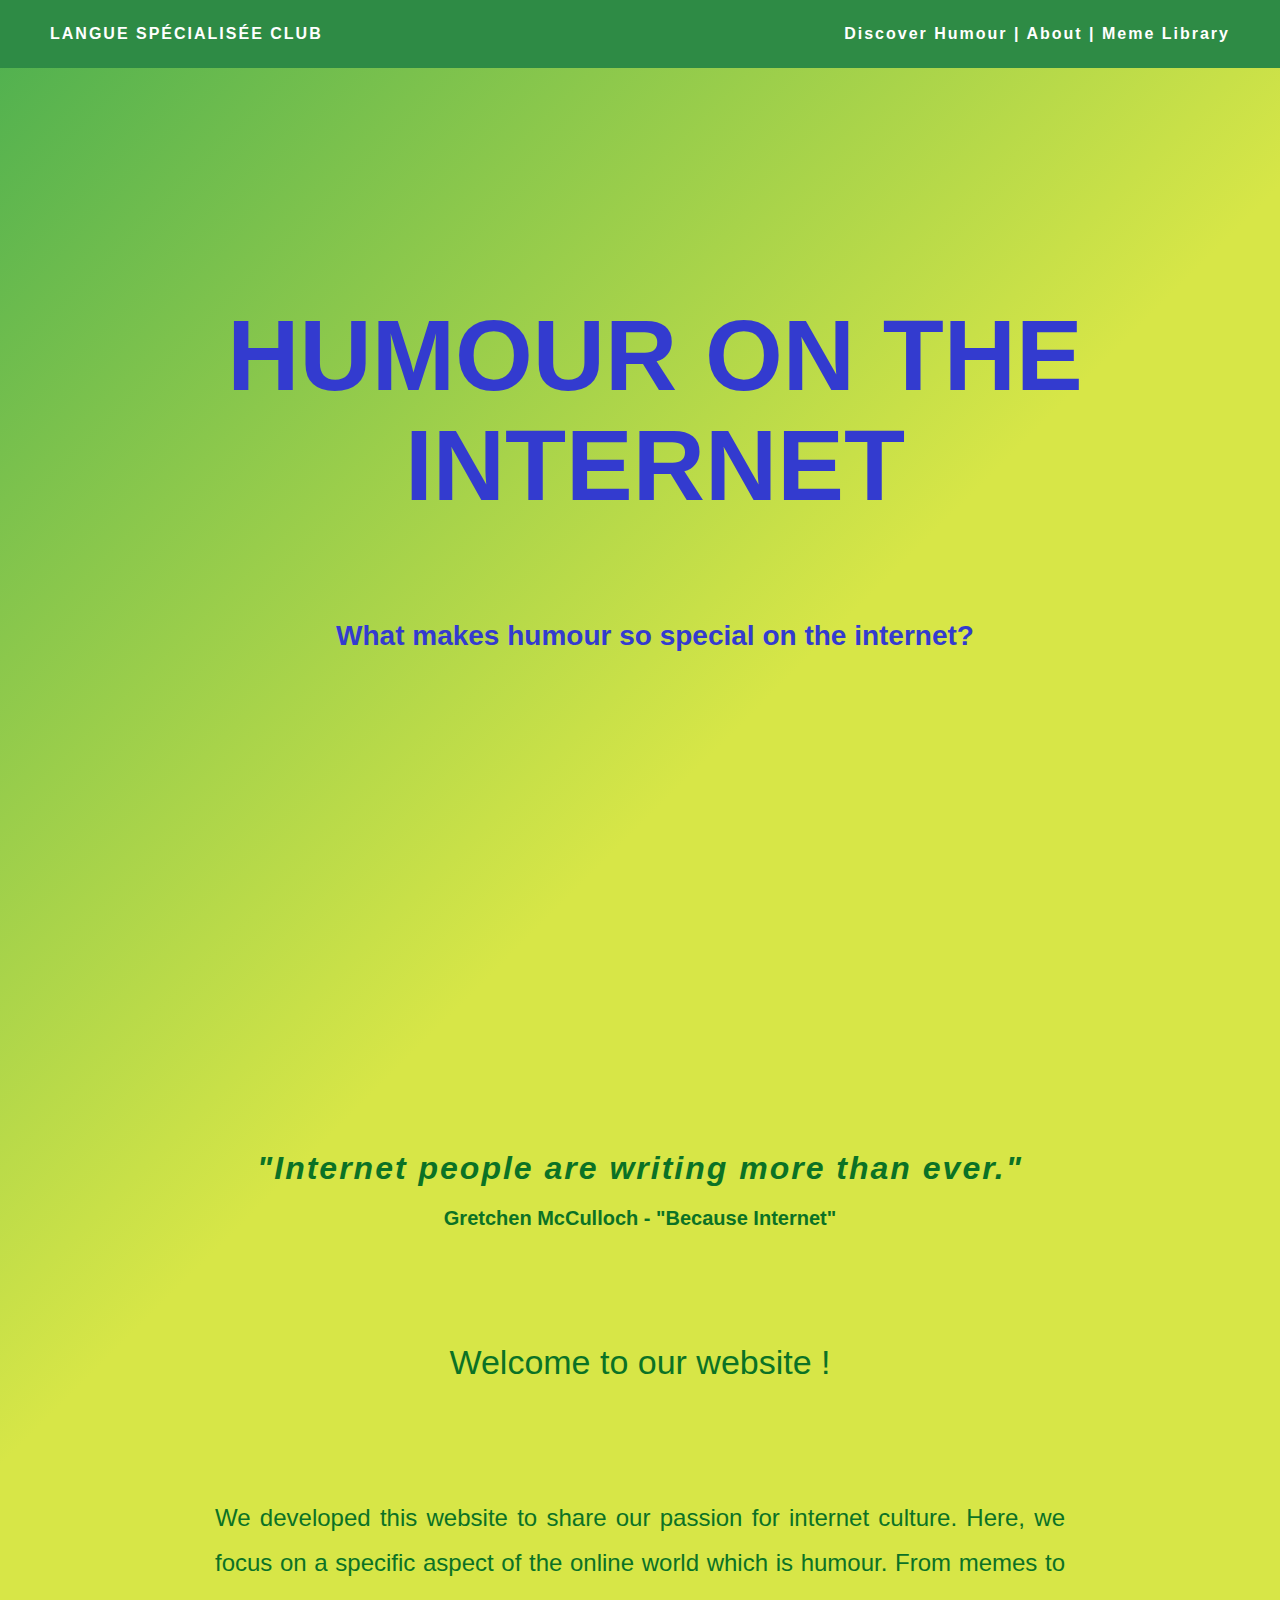
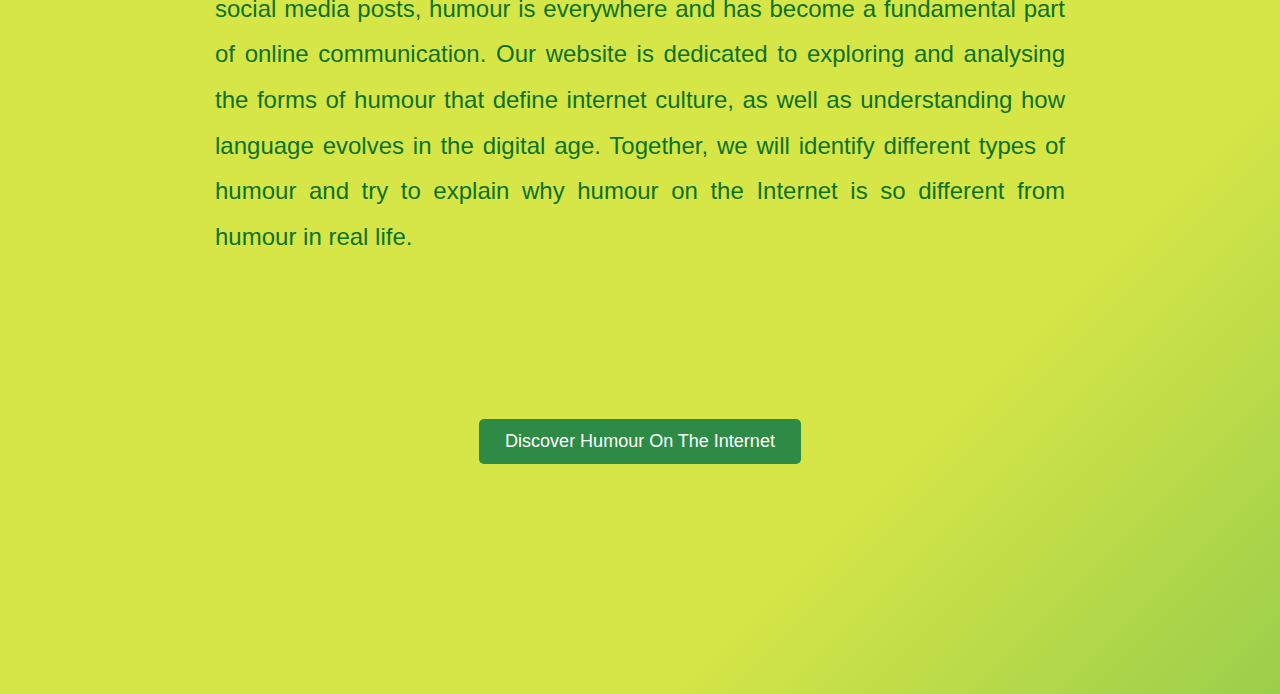
<file: 333.html>
<!DOCTYPE html> 
<html lang="en">
<head>
    <meta charset="UTF-8">
    <title>The Irony On The Internet</title>

    <style>
        body {
            margin: 0;
            padding: 0;
            font-family: sans-serif;
            background: linear-gradient(135deg, #4caf50, #d7e647, #D7E647, #4CAF50, #2e8b45);
            background-size: 100% 200%; 
            color: #333bcf;
        }

        /* --- BANNIÈRE EN HAUT --- */
        .banner {
            width: 100%;
            background-color: #2e8b45; 
            color: white;
            display: flex;
            justify-content: space-between;
            align-items: center;
            padding: 25px 50px;
            font-size: 16px;
            font-weight: bold;
            letter-spacing: 2px;
            position: fixed;
            top: 0;
            left: 0;
            z-index: 1000;
        }

        .banner-left {
            flex: 1;
        }

        .banner-right {
            flex: 0 0 auto;
            margin-right: 100px;
        }

        /* couleur du texte langue spécialisée club en haut à gauche */
        .banner a {
            color: #ffffff;
            text-decoration: none;
            transition: opacity 0.3s ease;
        }

        .banner a:hover {
            opacity: 0.7;
        }

        /* --- Container du titre Irony on the internet --- */
        .container {
            text-align: center;
            padding: 300px 20px 20px 50px; /* décalage à cause de la bannière */
            min-height: 90vh;
        }

         /* --- paramètres titre Irony on the internet --- */
        .title {
            font-size: 100px;
            font-weight: 900;
            line-height: 1.1;
            margin: 0;
            animation: uprise 1s ease-out forwards;
        }

         /* --- paramètres sous titre what makes it so special --- */
        .subtitle {
            font-size: 28px;
            font-style: normal;
            font-family: Arial, Helvetica, sans-serif;
            color: #333bcf; 
            margin-top: 100px;
            margin-bottom: 12px;
            font-weight: 600;
            animation: uprise 3s ease-out forwards;
        }

        @keyframes uprise {
            0% {
                opacity: 0;
                transform: translateY(50px);
            }
            100% {
                opacity: 1;
                transform: translateY(0);
            }
        }

          /* ---position quote Internet people are writing more than ever --- */
        .section {
    
            padding: 0px 0px;
            text-align: center;
        }
        .section h2 {
            margin-top: 20px;
            margin-bottom: 10px;
        }

        .section p {
            font-size: 100px;
            line-height: 1.6;
            max-width: 800px;
            margin: 0 auto;
            
          /* --- quote Internet people are writing more than ever --- */
        }.section h2 {
    font-size: 32px;
    font-style: italic;
    font-weight: 700;
    font-family: Arial, Helvetica, sans-serif;
    letter-spacing: 2px;
    margin-bottom: 20px;
}

/* --- Couleur et paramètres de quote Internet people are writing more than ever --- */
.quote-title {
    color: #0b7225 !important;
}

/* --- je sais pas  --- */
.section p {
    font-size: 24px;
    font-family: "Arial", sans-serif;
    color: #2e8b45;
    line-height: 1.6;
    font-weight: 800;
    
 /* --- Name author of the quote --- */
} .Gretchen-McCulloch {
    font-size: 20px;
    font-weight: bold;
    font-family: "Arial", sans-serif;
    color: #0b7225; 
    margin-bottom: 100px;
    margin-top: 1px;
}
/* --- text Paragraph --- */
.section p {
    font-size: 24px;
    font-family: 'Lucida Sans', 'Lucida Sans Regular', 'Lucida Grande', 'Lucida Sans Unicode', Geneva, Verdana, sans-serif;
    color: #0b7225;     
    line-height: 1.9;
    font-weight: 500;
    max-width: 850px;    /* keeps paragraph nicely centered */
    margin-left: 0 au;      /* centers the block */
    text-align: justify; /* optional: makes text cleaner */
    padding: 100px 0px;
    
}.welcome.website {
    font-size: 34px;
    font-family: 'Lucida Sans', 'Lucida Sans Regular', 'Lucida Grande', 'Lucida Sans Unicode', Geneva, Verdana, sans-serif;
    color: #0b7225;
    line-height: 1.9;
    font-weight: 500;
    max-width: 850px;    /* keeps paragraph nicely centered */
    margin: 0 auto; /* centers the block */
    text-align: center; /* centers the text */
    padding: 0px 0px;

}.back-link {
    display: inline-block;
    margin-top: 30px;
    margin-bottom: 200px;
    padding: 10px 10px;
    background-color: #2e8b45;
    color: white;
    text-decoration: none;
    border-radius: 5px;
    transition: background-color 0.3s ease;
}
    </style>
    
</head>

<body>

    <!-- BANNIÈRE -->
    <div class="banner">
        <div class="banner-left"><a href="333.html">LANGUE SPÉCIALISÉE CLUB</a></div>
        <div class="banner-right">
            <a href="discover-irony.html">Discover Humour |</a> <a href="about.html">About |</a> <a href="meme-library.html"> Meme Library</a>
        </div>
    </div>


    <div class="container">
        <h1 class="title">HUMOUR ON THE INTERNET</h1>
        <h2 class="subtitle">What makes humour so special on the internet?</h2>

    </div>

    <!-- quote html -->
    <div class="section">
        <h2 class="quote-title">"Internet people are writing more than ever."</h2>
        <h3 class="Gretchen-McCulloch">Gretchen McCulloch - "Because Internet"</h3>
        <p class="welcome website">
            Welcome to our website ! 
            
        <p>
            We developed this website to share our passion for internet culture. Here, we focus on a specific aspect of the 
            online world which is humour. From memes to social media posts, humour is everywhere and has become a fundamental 
            part of online communication. Our website is dedicated to exploring and analysing the forms of humour that define 
            internet culture, as well as understanding how language evolves in the digital age. Together, we will identify 
            different types of humour and try to explain why humour on the Internet is so different from humour in real life.
        </p>
    </div>

    <!-- Discover button at bottom -->
    <div style="text-align:center; padding: 30px 0;">
        <a href="discover-irony.html" class="back-link" style="padding:12px 26px; font-size:18px;">Discover Humour On The Internet</a>
    </div>

</body>

</html>
</file>
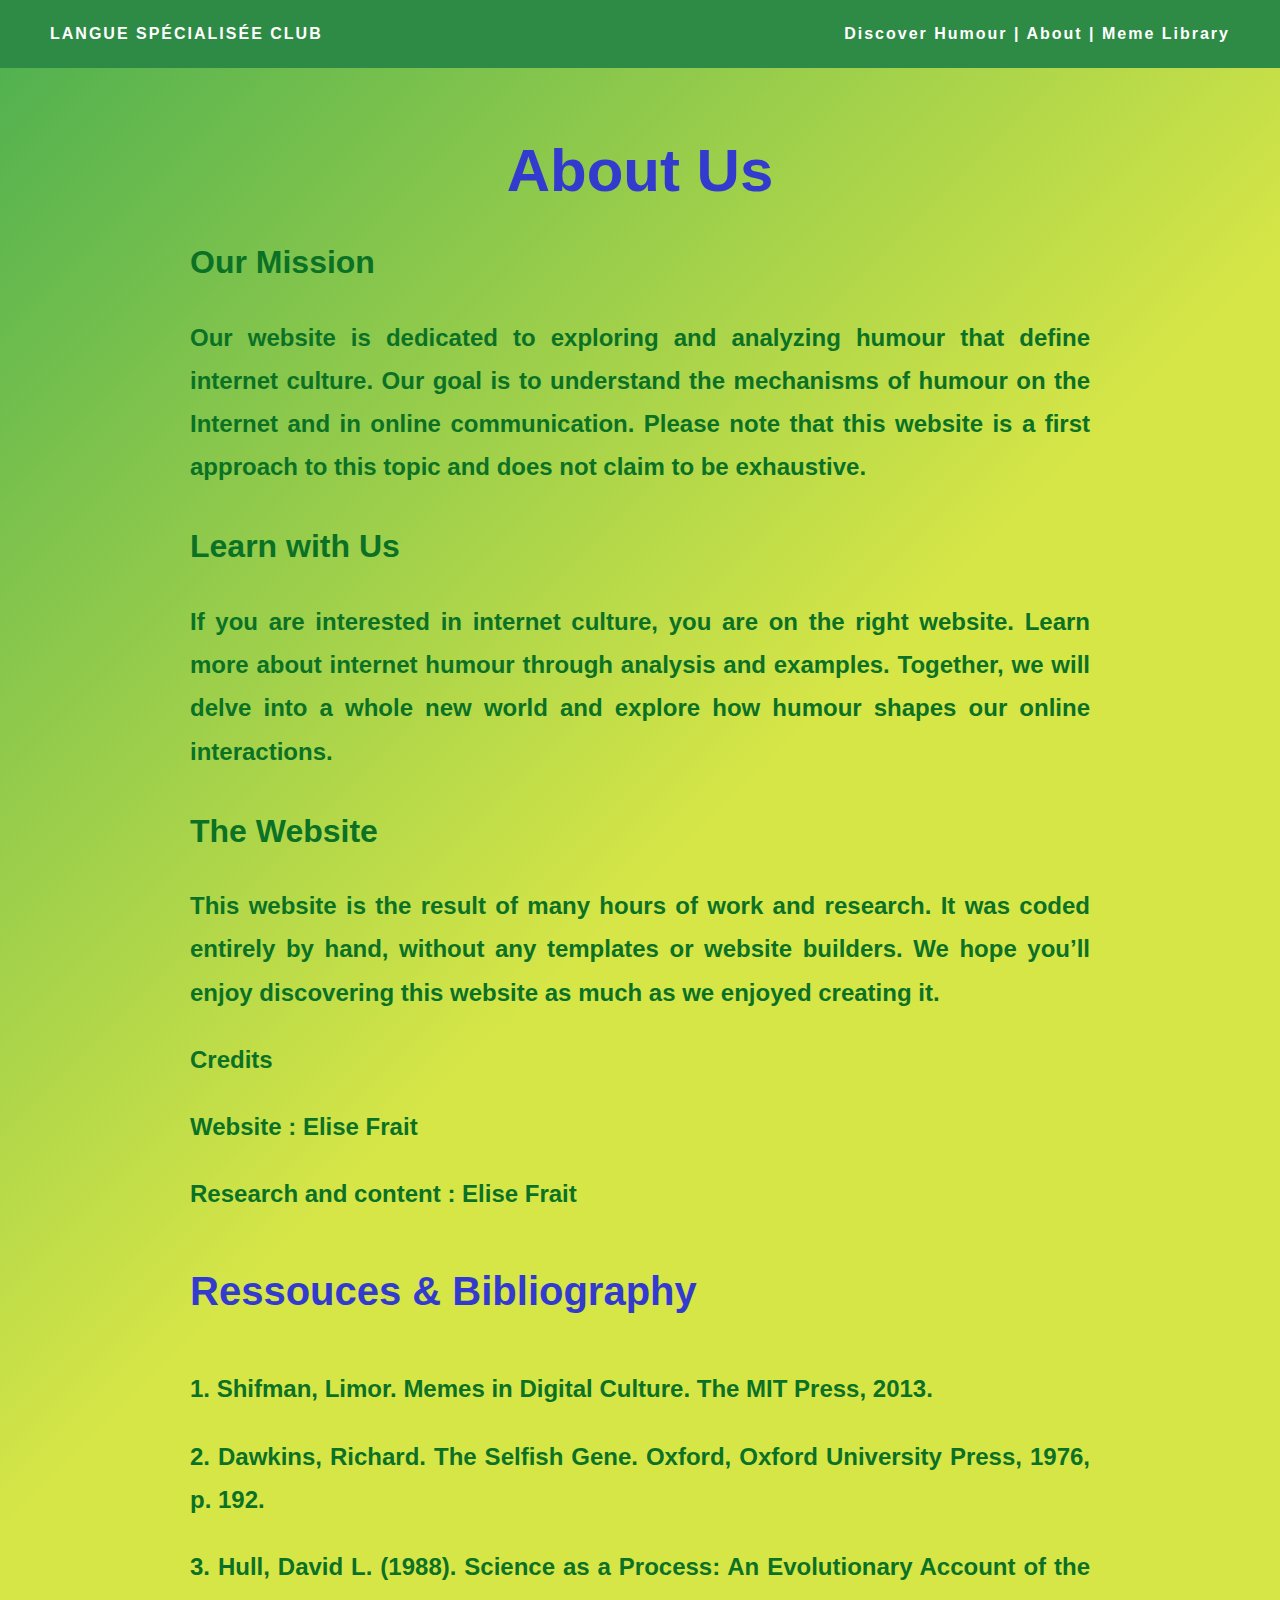
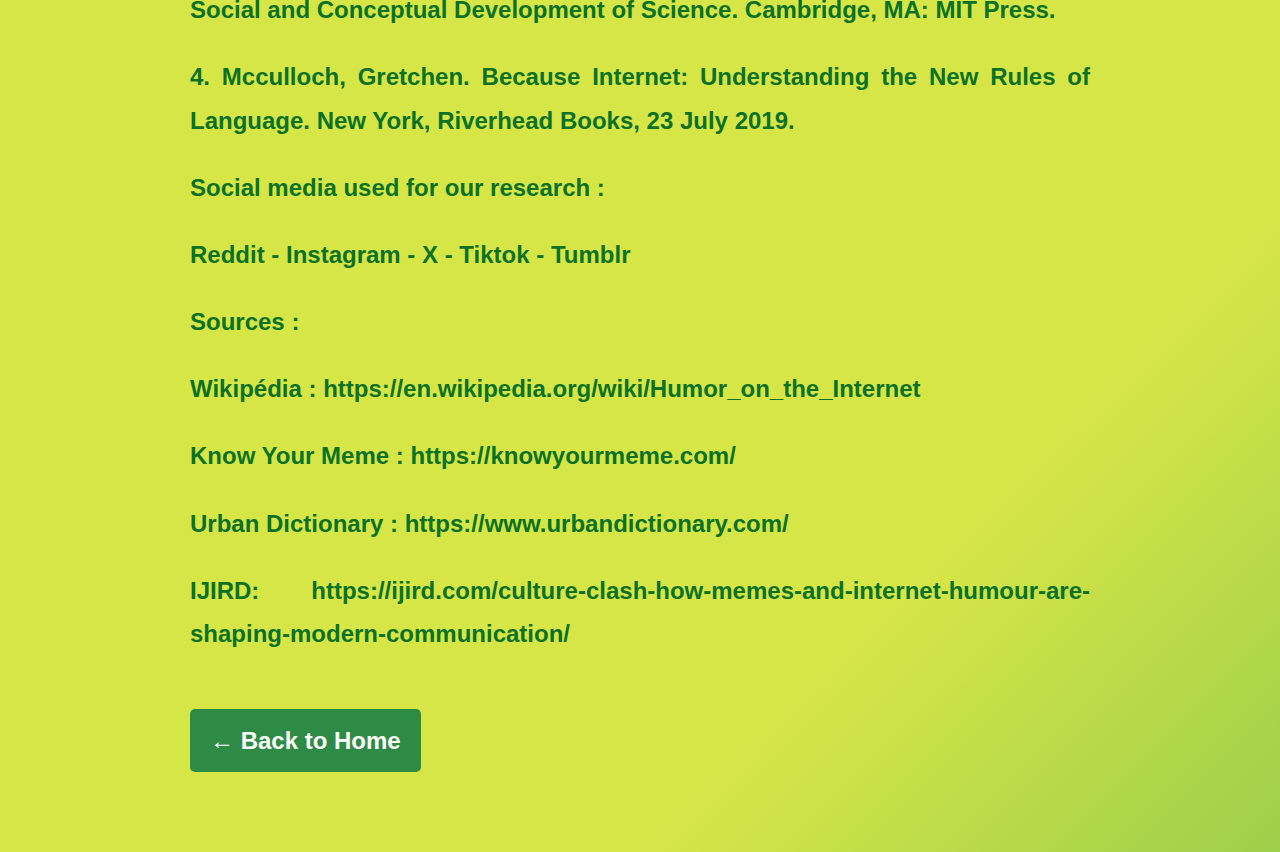
<file: about.html>
<!DOCTYPE html>
<html lang="en">
<head>
    <meta charset="UTF-8">
    <title>About - Humour On The Internet</title>
    <style>
        /* --- About us titre + background indépendant de l'autre en gros--- */
       body {
            margin: 0;
            padding: 0;
            font-family: sans-serif;
            background: linear-gradient(135deg, #4CAF50, #d7e647, #D7E647, #4CAF50, #2e8b45);
            background-size: 100% 200%;
            color: #333bcf;
        }

        /* --- BANNIÈRE EN HAUT --- */
        .banner {
            width: 100%;
            background-color: #2e8b45; /* vert foncé */
            color: white;
            display: flex;
            justify-content: space-between;
            align-items: center;
            padding: 25px 50px;
            font-size: 16px;
            font-weight: bold;
            letter-spacing: 2px;
            position: fixed;
            top: 0;
            left: 0;
            z-index: 1000;
        }

        
        .banner-left {
            flex: 1;
        }

        .banner-right {
            flex: 0 0 auto;
            margin-right: 100px;
        }
      
        /* couleur du texte langue spécialisée club en haut à gauche */
        .banner a {
            color: white;
            text-decoration: none;
            transition: opacity 0.3s ease;
        }

        .banner a:hover {
            opacity: 0.7;
        }

        /* --- placement du titre about us --- */
        .container {
            text-align: center;
            padding: 120px 20px 50px 20px;
            min-height: 100vh;
        }

      /* --- paramètres du titre about us --- */
        .title {
            font-size: 60px;
            font-weight: 900;
            line-height: 1.1;
            margin: 0;
        }

        
        @keyframes uprise {
            0% {
                opacity: 0;
                transform: translateY(50px);
            }
            100% {
                opacity: 1;
                transform: translateY(0);
            }
        }
        
        /* paramètres des textes explicatifs*/
        .content {
            max-width:900px; 
        margin:30px auto;
        font-size:24px;
        font-weight: 600;
        line-height:1.8;
        font-family: Arial, Helvetica, sans-serif;
        color:#0b7225; 
        text-align:justify; }

        /* couleur des textes explicatifs */
        .container > .content {
            color: #0b7225;
        }

        /* couleur des petits titres au dessus des textes explicatifs*/
        .content h2 {
            font-size: 32px;
            margin-top: 30px;
            margin-bottom: 15px;
            color: #0b7225;
        }
        /* paramètres du sous-titre ressources & bibliography */
        .content h3 {
            max-width:900px; 
        margin:40px auto;
        font-size:40px;
        line-height:1.8;
        color:#333bcf; 
        text-align:justify; }

        /* icone back to home en bas*/
        .back-link {
            display: inline-block;
            margin-top: 30px;
            padding: 10px 20px;
            background-color: #2e8b45;
            color: white;
            text-decoration: none;
            border-radius: 5px;
            transition: background-color 0.3s ease;
        }

        .back-link:hover {
            background-color: #1e5a2f;
        }
    </style>
</head>

Partie HTML 
<body>

    <!-- BANNIÈRE -->
    <div class="banner">
        <div class="banner-left"><a href="333.html">LANGUE SPÉCIALISÉE CLUB</a></div>
        <div class="banner-right">
            <a href="discover-irony.html">Discover Humour |</a> <a href="about.html">About |</a> <a href="meme-library.html"> Meme Library</a>
        </div>
    </div>

    <div class="container">
        <h1 class="title">About Us</h1>

        <div class="content">
            <h2>Our Mission</h2>
            <p>
               Our website is dedicated to exploring and analyzing humour that define internet culture. Our goal is to understand 
               the mechanisms of humour on the Internet and in online communication. Please note that this website is a first 
               approach to this topic and does not claim to be exhaustive.
            </p>

            <h2>Learn with Us</h2>
            <p>
                 If you are interested in internet culture, you are on the right website. Learn more about internet humour 
                 through analysis and examples. Together, we will delve into a whole new world and explore how humour 
                 shapes our online interactions.


            <h2>The Website</h2>
            <p>
                This website is the result of many hours of work and research. It was coded entirely by hand, 
                without any templates or website builders. We hope you’ll enjoy discovering this website as much 
                as we enjoyed creating it.
               
            </p>
             <p> Credits </p>
            <p>Website : Elise Frait </p>
            <p>Research and content : Elise Frait</p>
            <h3>Ressouces & Bibliography</h3>
            <p> 1. Shifman, Limor. Memes in Digital Culture. The MIT Press, 2013.</p>
            <p>2. Dawkins, Richard. The Selfish Gene. Oxford, Oxford University Press, 1976, p. 192.</p>
            <p>3. Hull, David L. (1988). Science as a Process: An Evolutionary Account of the Social and 
                Conceptual Development of Science. Cambridge, MA: MIT Press.</p>
            <p>4. Mcculloch, Gretchen. Because Internet: Understanding the New Rules of Language.
                 New York, Riverhead Books, 23 July 2019.</p>
            <p>Social media used for our research :<p> Reddit - Instagram - X - Tiktok - Tumblr </p>
            <p>Sources : </p>
            <p>Wikipédia : https://en.wikipedia.org/wiki/Humor_on_the_Internet</p>
            <p>Know Your Meme : https://knowyourmeme.com/</p>
            <p>Urban Dictionary : https://www.urbandictionary.com/</p>
            <p>IJIRD: https://ijird.com/culture-clash-how-memes-and-internet-humour-are-shaping-modern-communication/</p>


            <a href="333.html" class="back-link">← Back to Home</a>
        </div>
    </div>

</body>
</html>
</file>
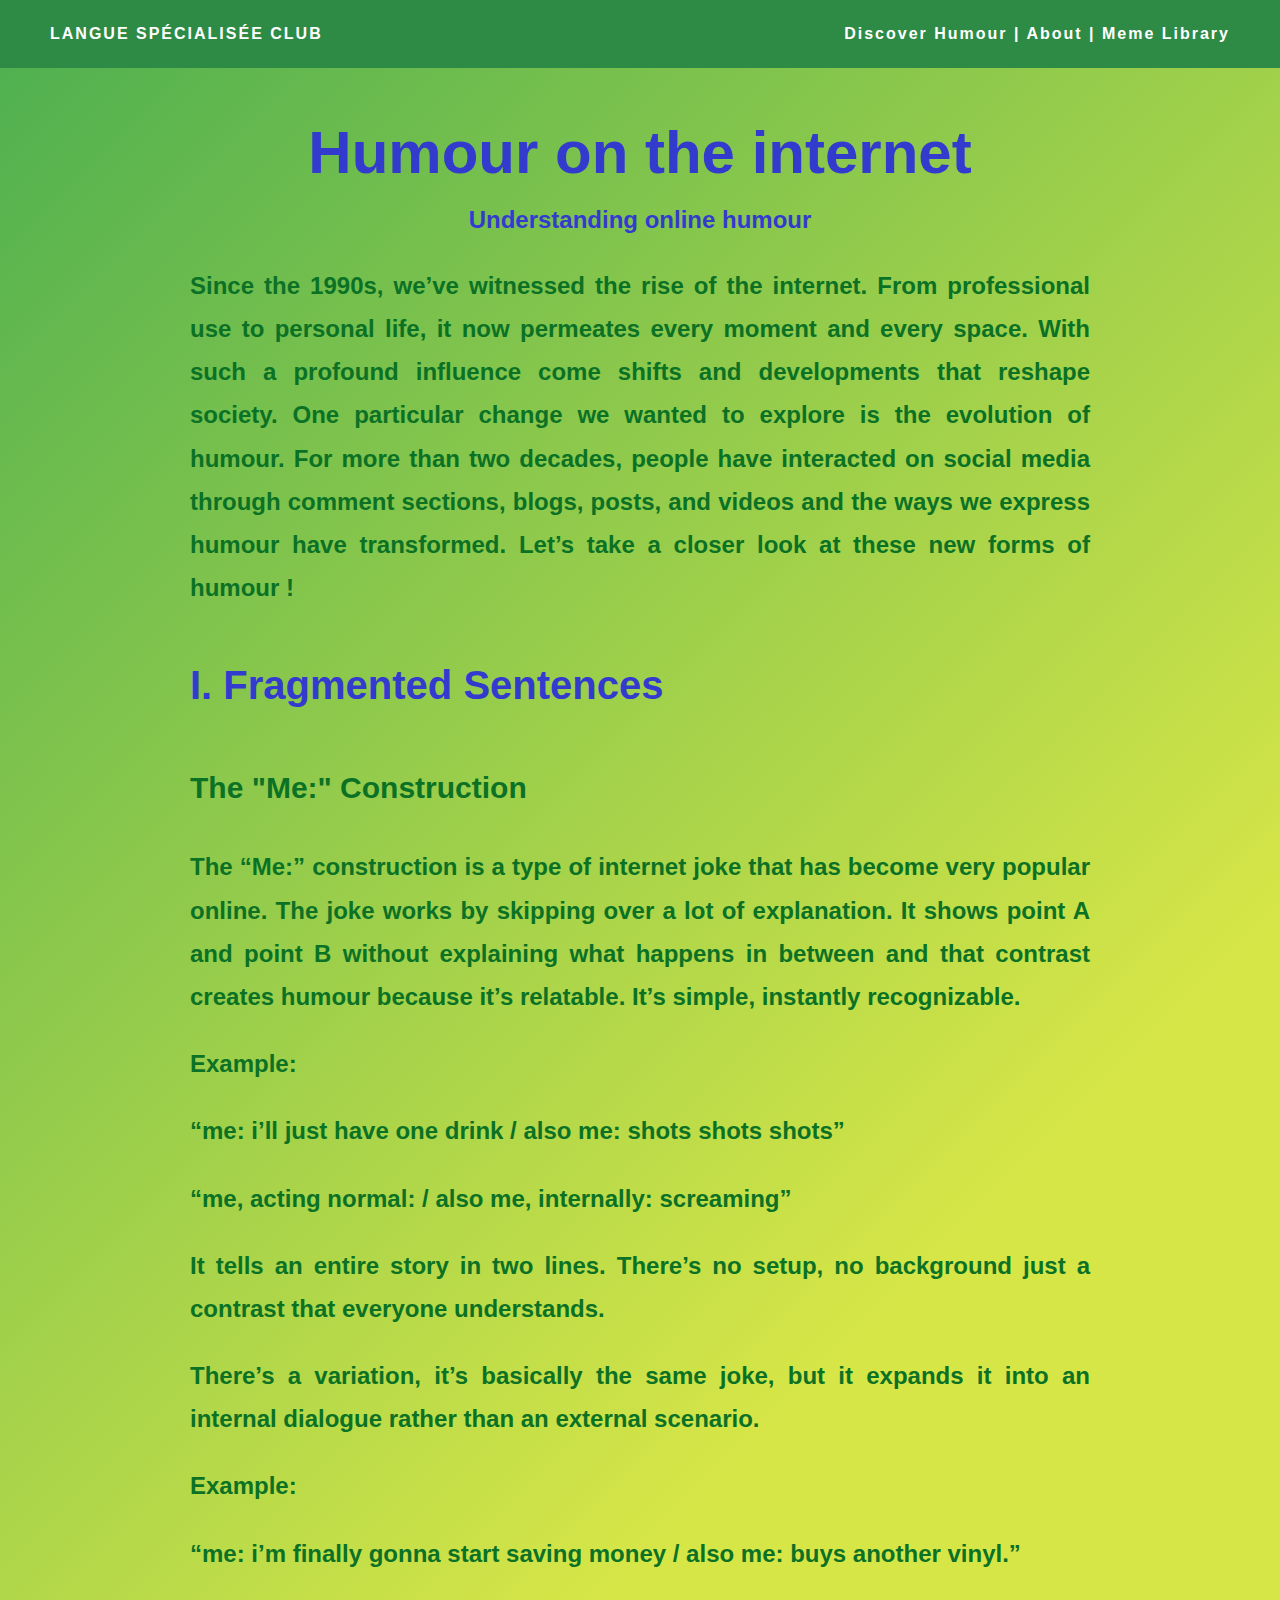
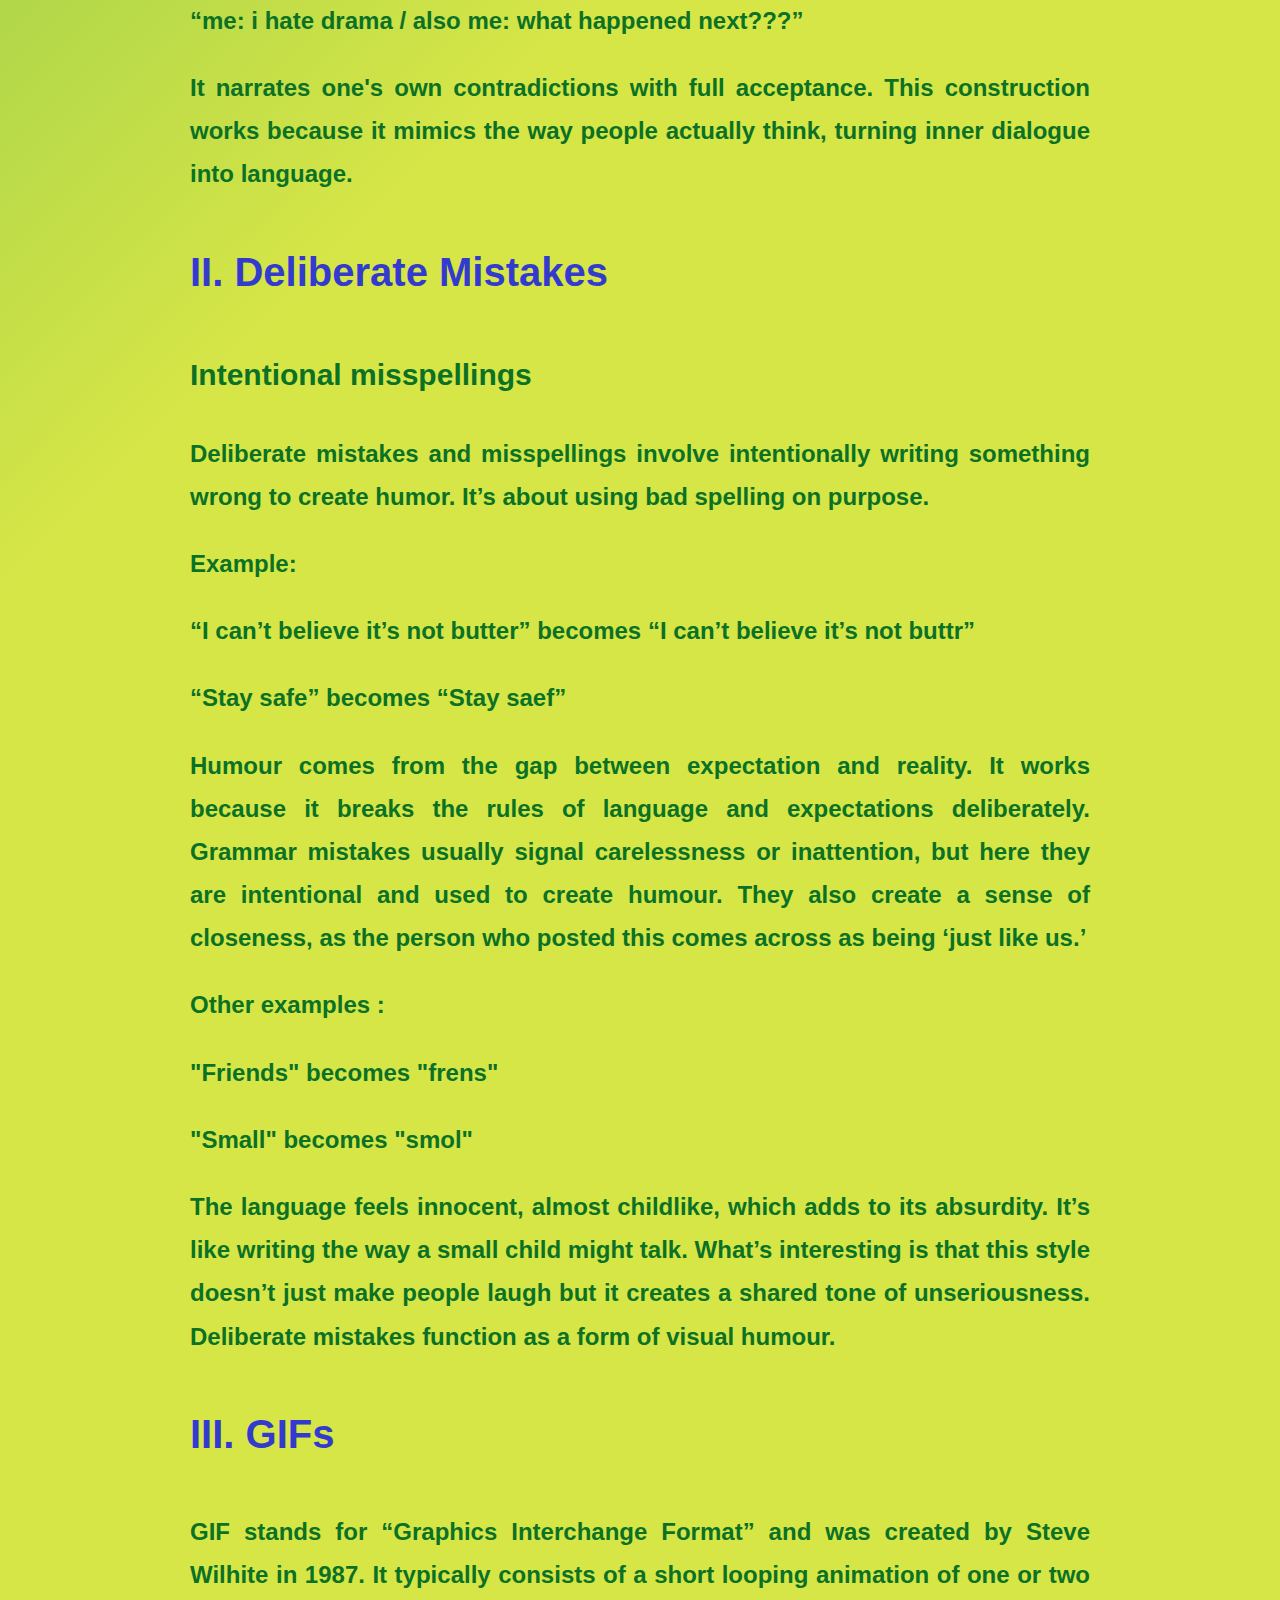
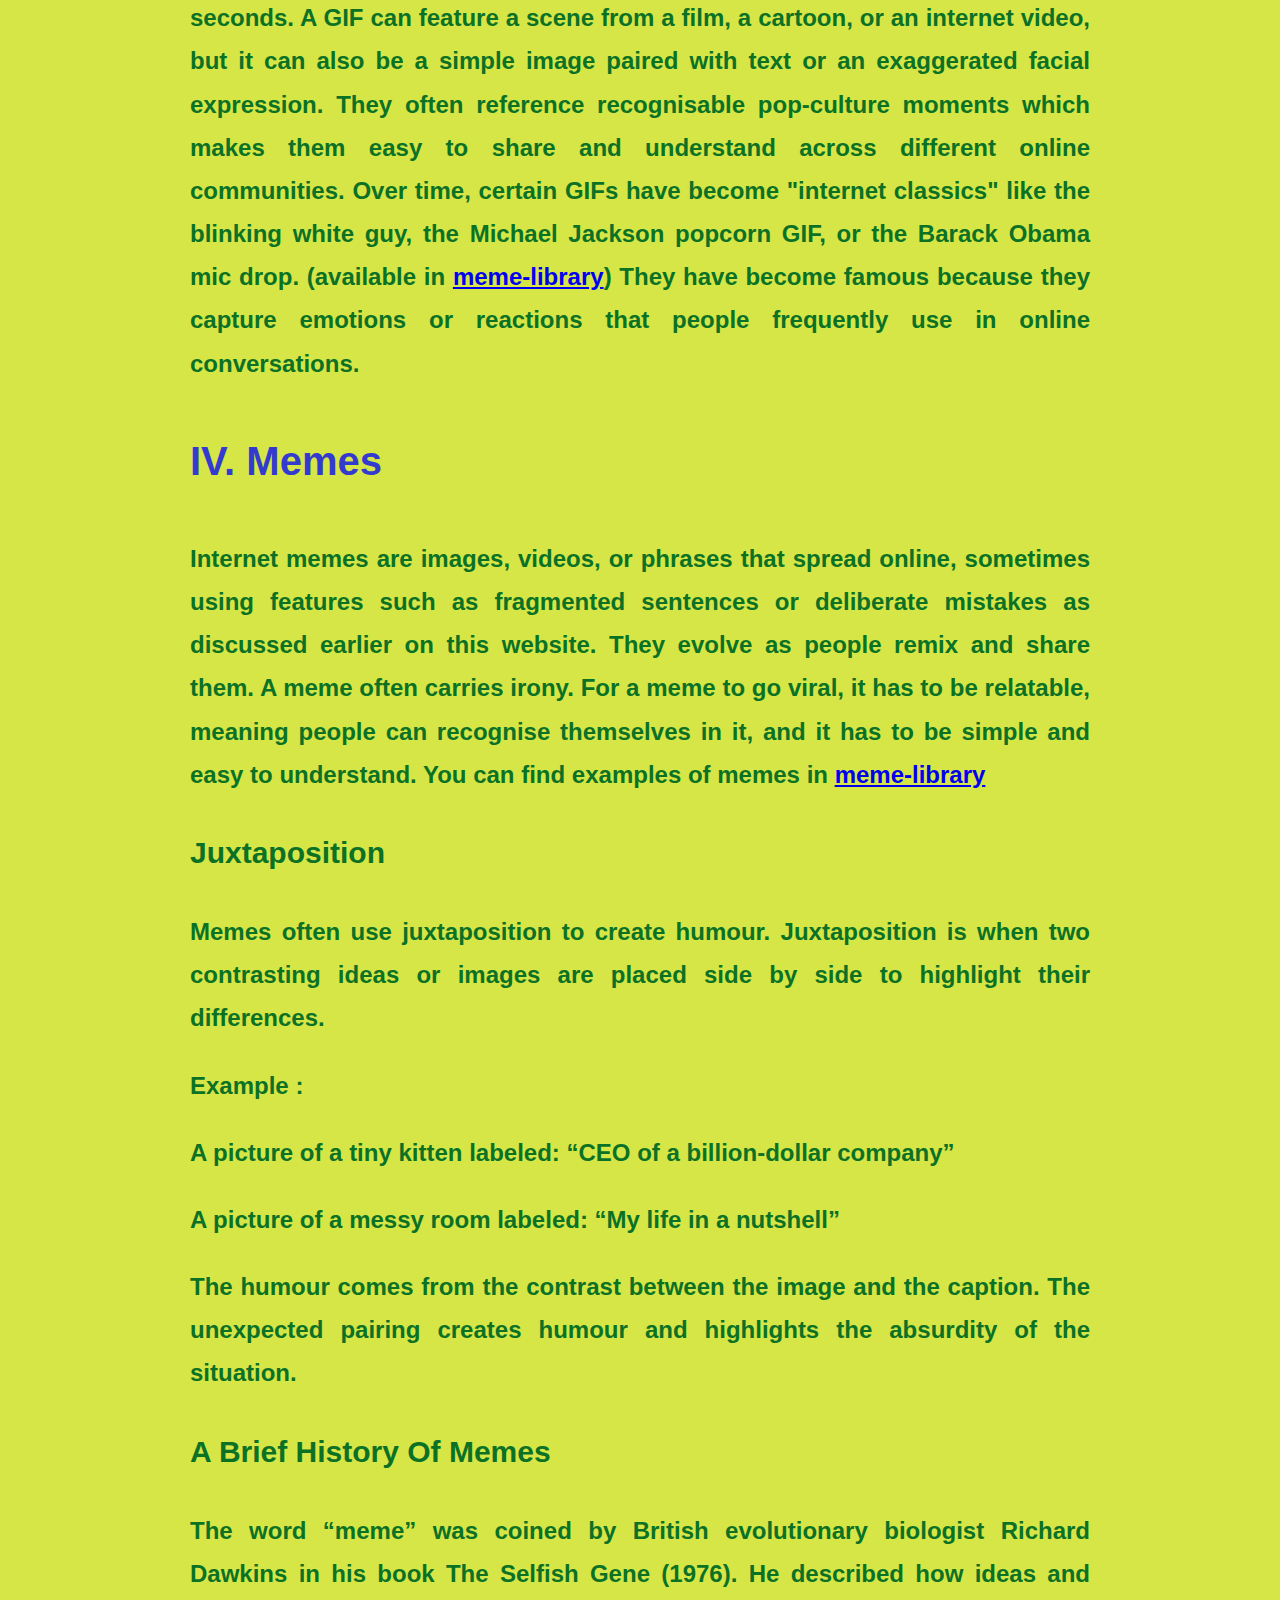
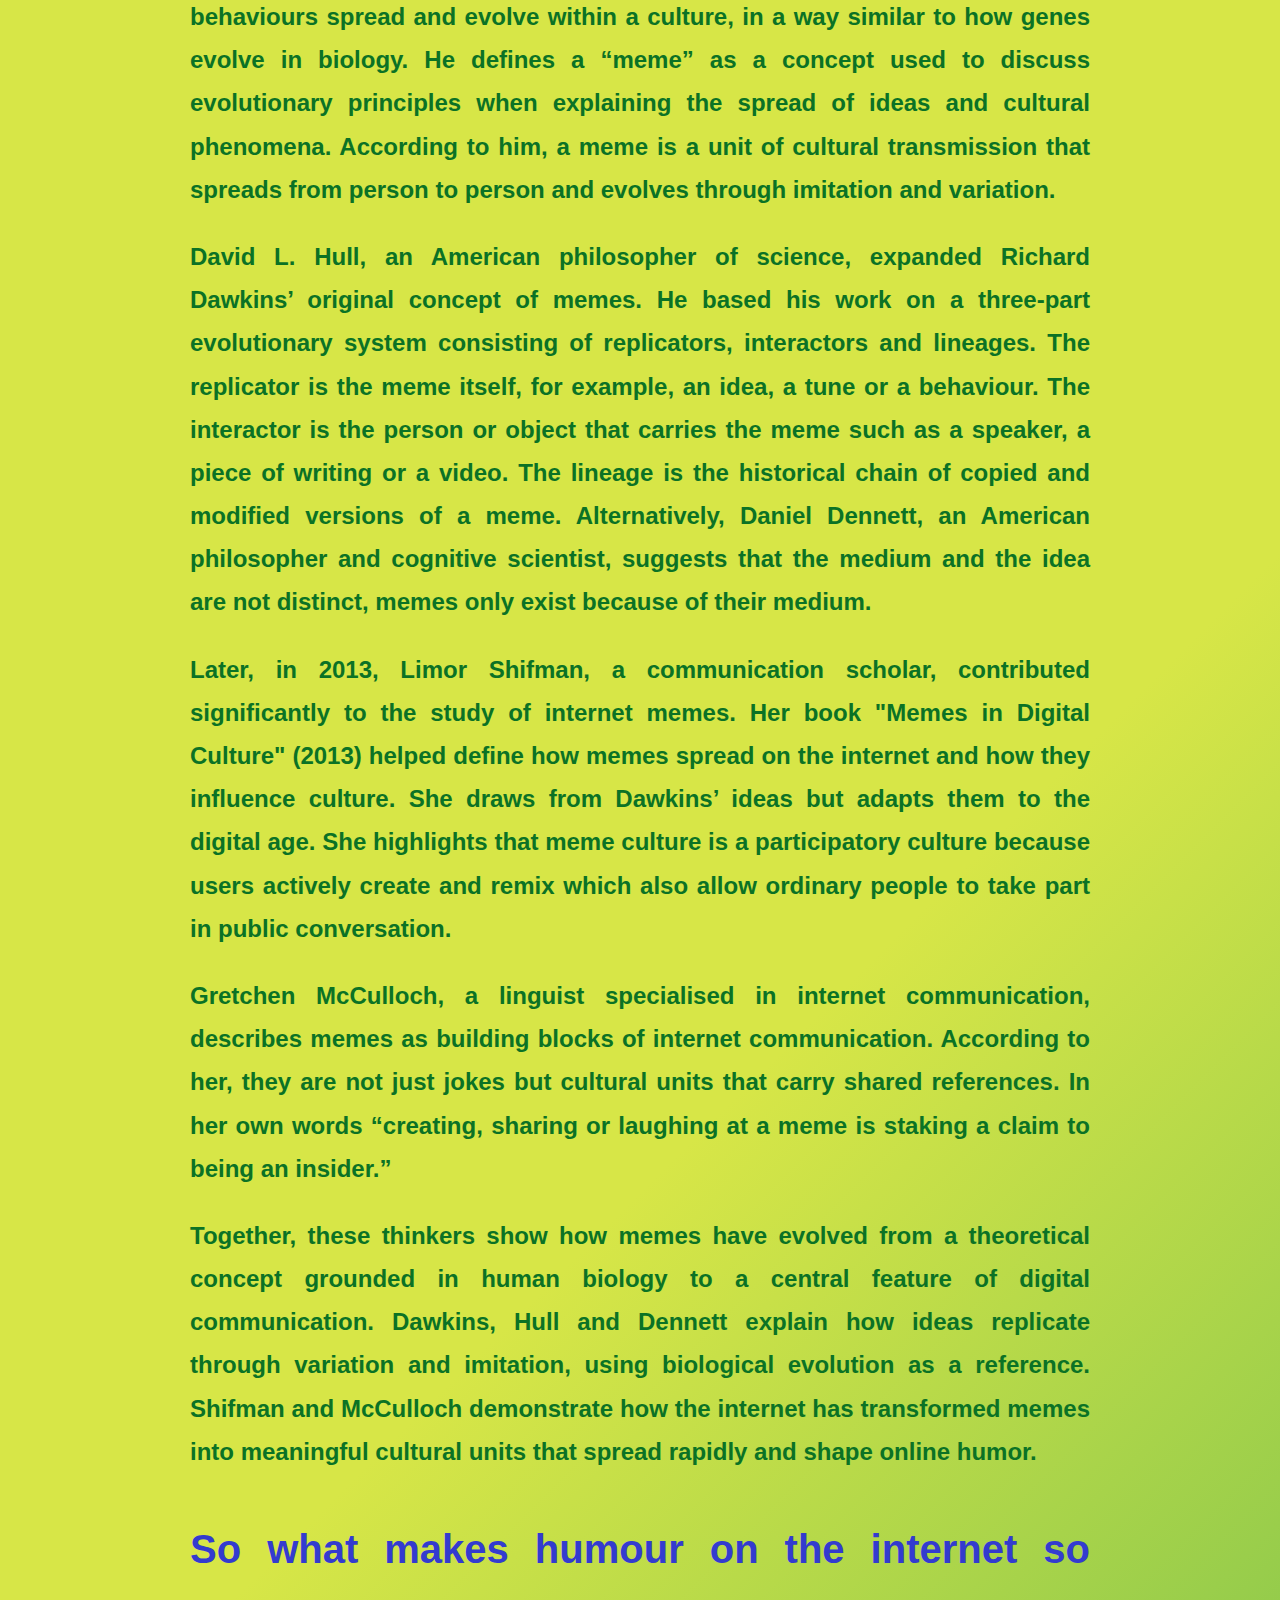
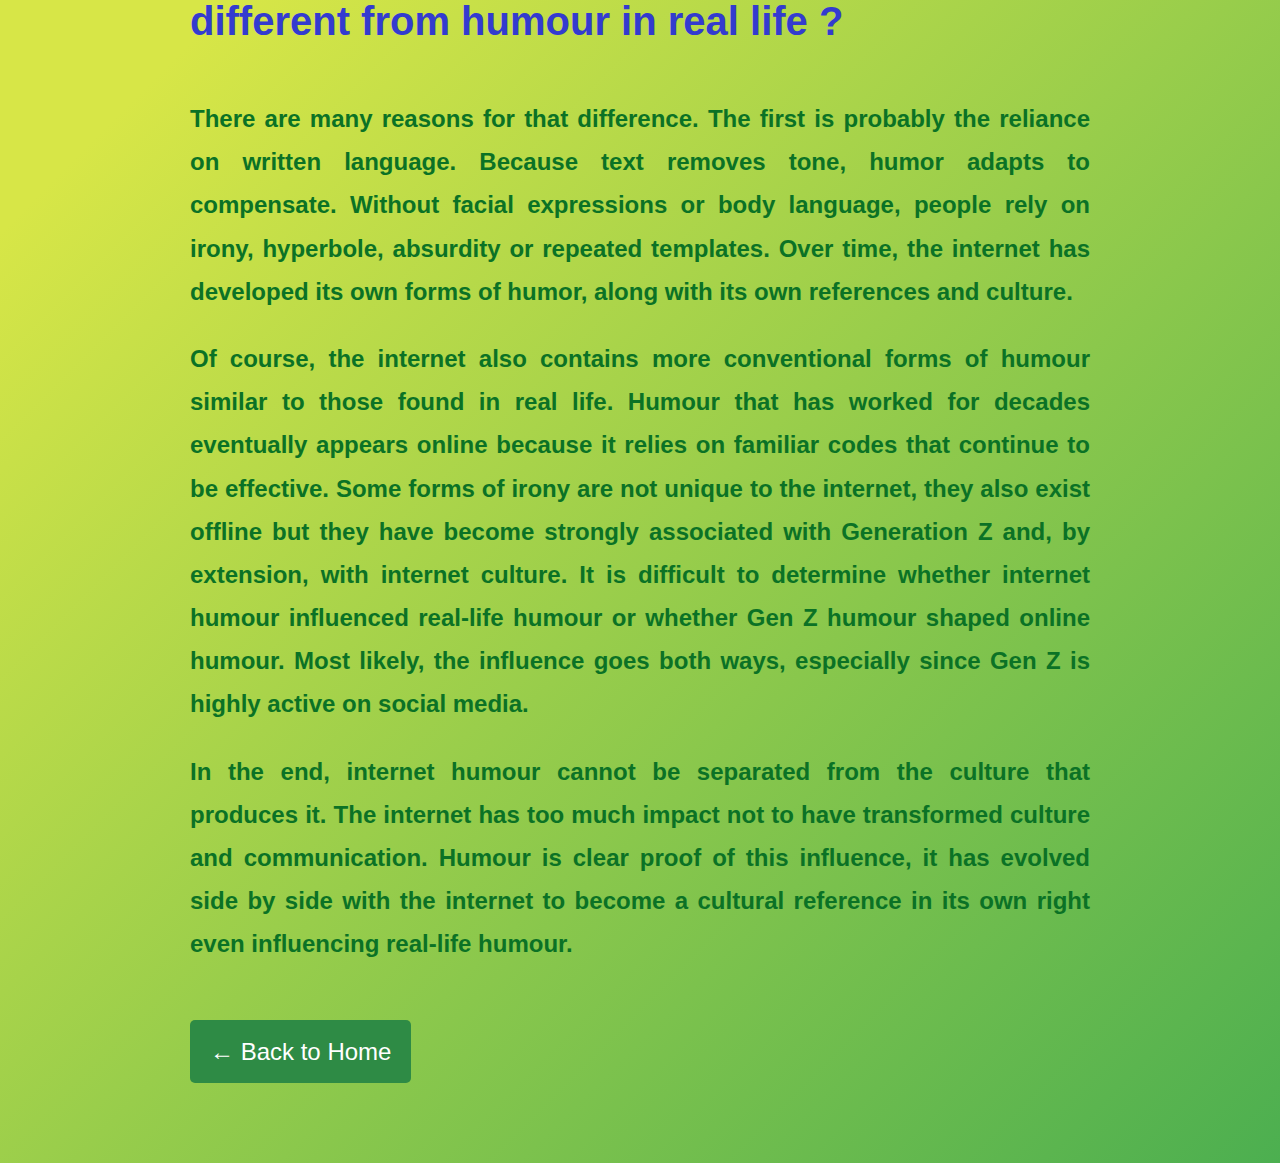
<file: discover-irony.html>
<!DOCTYPE html>
<html lang="en">
<head>
    <meta charset="UTF-8">
    <title>Discover humour - Humour On The Internet</title>
    <style>
        body { margin:0; padding:0; font-family:sans-serif; background: linear-gradient(135deg,#4caf50,#d7e647, #d7e647,#d7e647,#4CAF50 ); color:#333bcf; }
        
        /* --- BANNIÈRE EN HAUT --- */
        .banner { 
            width:100%; 
            background-color:#2e8b45; 
            color:#ffffff; 
            display:flex; 
            justify-content:space-between; 
            align-items:center; 
            padding:25px 50px; 
            font-size:16px;
            font-weight:bold;
            letter-spacing:2px;
            position:fixed; 
            top:0; 
            left:0; 
            z-index:1000;
        }
        
        .banner-left { flex:1; }
        
        .banner-right { 
            flex:0 0 auto; 
            margin-right:100px;
        }
        
        .banner a { 
            color:#ffffff; 
            text-decoration:none;
            transition:opacity 0.3s ease;
        }
        
        .banner a:hover {
            opacity:0.7;
        }
        /*--- Titre Discover irony --*/ 
        .container { 
        text-align:center; 
        padding: 120px 20px 50px 20px; 
        min-height:100vh; }

        .title {
        font-size:60px; 
        font-weight:900; 
        line-height:1.1; 
        margin:0; 
        color:#333bcf; }
        
        /*-- paragraphes textes --*/
        .content {
        max-width:900px; 
        margin:30px auto;
        font-size:24px;
        line-height:1.8;
        font-family: Arial, Helvetica, sans-serif;
        color:#0b7225; 
        text-align:justify; }
        /*-- mise en forme des paragraphes --*/
         .content p {
            font-weight:600; 
            font-size: 24px;
        }
        /*-- sous titre 1 "fragmented" --*/
        .content h2 {
        max-width:900px; 
        margin:40px auto;
        font-size:40px;
        line-height:1.8;
        color:#333bcf; 
        text-align:justify; }

        /*-- sous titres 2 "deliberate mistakes" --*/
        .content h4 {
        max-width:900px; 
        margin:40px auto;
        font-size:40px;
        line-height:1.8;
        color:#333bcf; 
        text-align:justify; }
        
        /*-- sous titre 3 "intentional misspellings" --*/
        .content h6 {
        max-width:900px; 
        margin:40px auto;
        font-size:40px;
        line-height:1.8;
        color:#333bcf; 
        text-align:justify; }

        /*-- sous sous titres ex: "me: construction" --*/
        .content h3 {
        max-width:900px; 
        margin:30px auto;
        font-size:30px;
        line-height:1.8;
        color:#0b7225; 
        text-align:justify; }

        .content h5 {
        max-width:900px; 
        margin:30px auto;
        font-size:30px;
        line-height:1.8;
        color:#0b7225; 
        text-align:justify; }

        /*sous sous sous titre ex: Juxtaposition*/
        .content .h7 {
        max-width:900px; 
        margin:30px auto;
        font-size:30px;
        line-height:1.8;
        color:#0b7225; 
        text-align:justify; }

        .back-link { 
        display:inline-block;
        margin-top:30px; 
        padding:10px 20px; 
        background-color:#2e8b45; 
        color:white; 
        text-decoration:none; 
        border-radius:5px; }
    
        

        
    </style>
</head>
<body>
    <div class="banner">
        <div class="banner-left"><a href="333.html">LANGUE SPÉCIALISÉE CLUB</a></div>
        <div class="banner-right"><a href="discover-irony.html">Discover Humour |</a> <a href="about.html">About |</a> <a href="meme-library.html">Meme Library</a></div>
    </div>

    <div class="container">
        <h1 class="title">Humour on the internet</h1>
        <h2 class="subtitle">Understanding online humour</h2>
        <div class="content">
            <p>
                Since the 1990s, we’ve witnessed the rise of the internet. From professional use to personal life, 
                it now permeates every moment and every space. 
                With such a profound influence come shifts and developments that reshape society. 
                One particular change we wanted to explore is the evolution of humour. 
                For more than two decades, people have interacted on social media through comment
                 sections, blogs, posts, and videos and the ways we express
                 humour have transformed. Let’s take a closer look at these new forms of humour !


            <h2>I. Fragmented Sentences </h2>
            <h3>The "Me:" Construction</h3>
            <p>
                The “Me:” construction is a type of internet 
                joke that has become very popular online. The joke works by skipping 
                over a lot of explanation. It shows point A and point B without explaining what happens in between 
                and that contrast creates humour because it’s relatable.
                It’s simple, instantly recognizable. 
            
                 
               <p>Example:
                <p>“me: i’ll just have one drink / also me: shots shots shots” </p> 
                <p> “me, acting normal:  / also me, internally: screaming” </p>
                <p>It tells an entire story in two lines. 
                There’s no setup, no background
                just a contrast that everyone understands.
                <p>There’s a variation, it’s basically the same joke, but it expands it into an internal dialogue
                rather than an external scenario.</p>
                <p> Example:
                <p>“me: i’m finally gonna start saving money / also me: buys another vinyl.”</p>
                <p>“me: i hate drama / also me: what happened next???”</p>
                <p> It narrates one's own contradictions with full acceptance. This construction works because
                    it mimics the way people actually think, turning inner dialogue into 
                     language.</p>
                </p>
            
            <h4>II. Deliberate Mistakes</h4>
            <h5>Intentional misspellings</h5>
            <p>Deliberate mistakes and misspellings involve 
                intentionally writing something wrong to create humor. It’s about using bad spelling on purpose.</p>
                <p>Example:
                <p>“I can’t believe it’s not butter” becomes “I can’t believe it’s not buttr”</p>
                <p>“Stay safe” becomes “Stay saef”</p>
                <p>Humour comes from the gap between expectation and reality. 
                    It works because it breaks the rules of language and expectations deliberately.
                Grammar mistakes usually signal carelessness or inattention, but here they are intentional and used to create humour. 
                They also create a sense of closeness, as the person who posted this comes across as being ‘just like us.’ </p>
            <p>Other examples :</p>
            <p> "Friends" becomes "frens"</p>
            <p>"Small" becomes "smol"</p>
            <p> The language feels innocent, almost childlike, which adds to its absurdity. 
                It’s like writing the way a small child might talk. What’s interesting is
                 that this style doesn’t just make people laugh but it creates a shared tone of unseriousness.
                Deliberate mistakes function as a form of visual humour.</p>

            <h6> III. GIFs</h6>
            <p>GIF stands for “Graphics Interchange Format” and was created by Steve Wilhite in 1987. It typically consists of a short 
                looping animation of one or two seconds. A GIF can feature a scene from a film, a cartoon, or an internet video, but it
                 can also be a simple image paired with text or an exaggerated facial expression. They often reference recognisable 
                 pop-culture moments which makes them easy to share and understand across different online communities. Over time, 
                 certain GIFs have become "internet classics" like the blinking white guy, the Michael Jackson popcorn GIF, or the Barack Obama mic 
                 drop.  (available in <a href="meme-library.html" class=>meme-library</a>)
                 They have become famous because they capture emotions or reactions that people frequently use in online conversations.</p>
                
            <h6> IV. Memes</h6>
            <p> Internet memes are images, videos, or phrases that spread online, 
                sometimes using features such as fragmented sentences or deliberate mistakes as discussed earlier on this website. They evolve as people remix and share them. A meme often carries irony.
                 For a meme to go viral, it has to be relatable, meaning people can recognise themselves in it, 
                 and it has to be simple and easy to understand. You can find examples of memes in  <a href="meme-library.html" class=>meme-library</a></p> 
            <h5 class="h7">Juxtaposition</h5>
                <p>Memes often use juxtaposition to create humour. 
                    Juxtaposition is when two contrasting ideas or images are placed side by side to highlight their differences.</p>
                <p> Example :</p>
                <p>A picture of a tiny kitten labeled: “CEO of a billion-dollar company”
                <p>A picture of a messy room labeled: “My life in a nutshell”</p>
                <p>The humour comes from the contrast between the image and the caption. 
                    The unexpected pairing creates humour and highlights the absurdity of the situation.</p>

            <h5 class="h8">A Brief History Of Memes </h5>
           <p> The word “meme” was coined by British evolutionary biologist Richard Dawkins in his book The Selfish Gene (1976).
             He described how ideas and behaviours spread and evolve within a culture, in a way similar to how genes 
             evolve in biology. He defines a “meme” as a concept used to discuss evolutionary principles when explaining the 
             spread of ideas and cultural phenomena. According to him, a meme is a unit of cultural transmission that spreads 
             from person to person and evolves through imitation and variation.</p>
            <p>David L. Hull, an American philosopher of science, expanded Richard Dawkins’ original concept of memes. 
                He based his work on a three-part evolutionary system consisting of replicators, interactors and lineages. 
                The replicator is the meme itself, for example, an idea, a tune or a behaviour. The interactor is the person or 
                object that carries the meme such as a speaker, a piece of writing or a video. The lineage is the 
                historical chain of copied and modified versions of a meme. Alternatively, Daniel Dennett, an American philosopher 
                and cognitive scientist, suggests that the medium and the idea are not distinct, memes only exist because of their medium.</p>
                <p>Later, in 2013, Limor Shifman, a communication scholar, contributed significantly to the study of internet memes.
                     Her book "Memes in Digital Culture" (2013) helped define how memes spread on the internet and how they influence 
                     culture. She draws from Dawkins’ ideas but adapts them to the digital age. She highlights that meme culture 
                     is a participatory culture because users actively create and remix which also allow ordinary people to take 
                     part in public conversation. 
            <p>Gretchen McCulloch, a linguist specialised in internet communication, describes memes as building blocks of 
                internet communication. According to her, they are not just jokes but cultural units that carry shared references.
                 In her own words “creating, sharing or laughing at a meme is staking a claim to being an insider.” </p>

            <p>Together, these thinkers show how memes have evolved from a theoretical concept grounded in human biology
                 to a central feature of digital communication. Dawkins, Hull and Dennett explain how ideas replicate through 
                 variation and imitation, using biological evolution as a reference. Shifman and McCulloch demonstrate how the 
                 internet has transformed memes into meaningful cultural units that spread rapidly and shape online humor.</p>
</p>
            <h6>So what makes humour on the internet so different from humour in real life ?</h6>
            <p> There are many reasons for that difference. The first is probably the reliance on written language. 
            Because text removes tone, humor adapts to compensate. Without facial expressions or body language, people rely on irony, 
            hyperbole, absurdity or repeated templates. Over time, the internet has developed its own forms of humor, along 
            with its own references and culture.<p>
            <p>Of course, the internet also contains more conventional forms of humour similar to those found in real life. 
                Humour that has worked for decades eventually appears online because it relies on familiar codes that continue 
                to be effective. Some forms of irony are not unique to the internet, they also exist offline but they have become 
                strongly associated with Generation Z and, by extension, with internet culture. It is difficult to determine 
                whether internet humour influenced real-life humour or whether Gen Z humour shaped online humour. 
                Most likely, the influence goes both ways, especially since Gen Z is highly active on social media. 
                </p>
                <p>       In the end, internet humour cannot be separated from the culture that produces it. The internet has
                 too much impact not to have transformed culture and communication. Humour is clear proof of this influence, 
                 it has evolved side by side with the internet to become a cultural reference in its own right even influencing 
                 real-life humour.</p>
   </p>         
   <a href="333.html" class="back-link">← Back to Home</a>
        </div>
    </div>
</body>
</html>
</file>
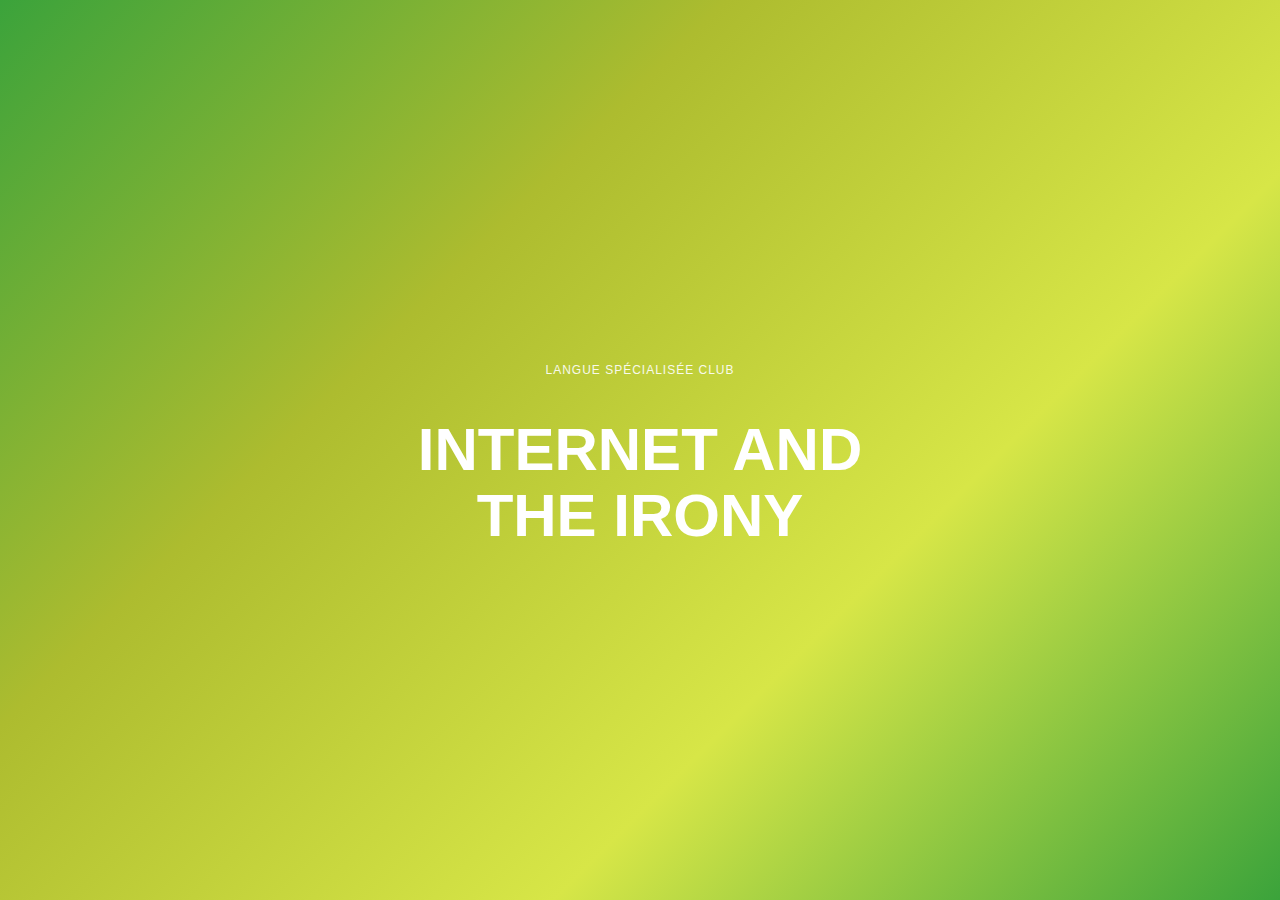
<file: foezijkd.html>
<!DOCTYPE html>
<html lang="en">
<head>
    <meta charset="UTF-8">
    <title>Internet and the Irony</title>

    <style>
        /* --- Full screen gradient background --- */
        body {
            margin: 0;
            padding: 0;
            height: 100vh;
            display: flex;
            justify-content: center;
            align-items: center;
            background: linear-gradient(135deg, #3ba33b, #adbc2f, #D7E647, #3ba33b);
            background-size: cover;
            font-family: Arial, Helvetica, sans-serif;
        }

        /* --- Centered container --- */
        .container {
            text-align: center;
            color: white;
        }

        /* --- Small text on top --- */
        .subtitle {
            font-size: 12px;
            letter-spacing: 1px;
            margin-bottom: 40px;
            opacity: 0.9;
        }

        /* --- Big white title --- */
        .title {
            font-size: 60px;
            font-weight: 900;
            line-height: 1.1;
            margin: 0;
        }
    </style>
</head>

<body>

    <div class="container">
        <p class="subtitle">LANGUE SPÉCIALISÉE CLUB</p>
        <h1 class="title">INTERNET AND<br>THE IRONY</h1>
    </div>

</body>
</html>
</file>
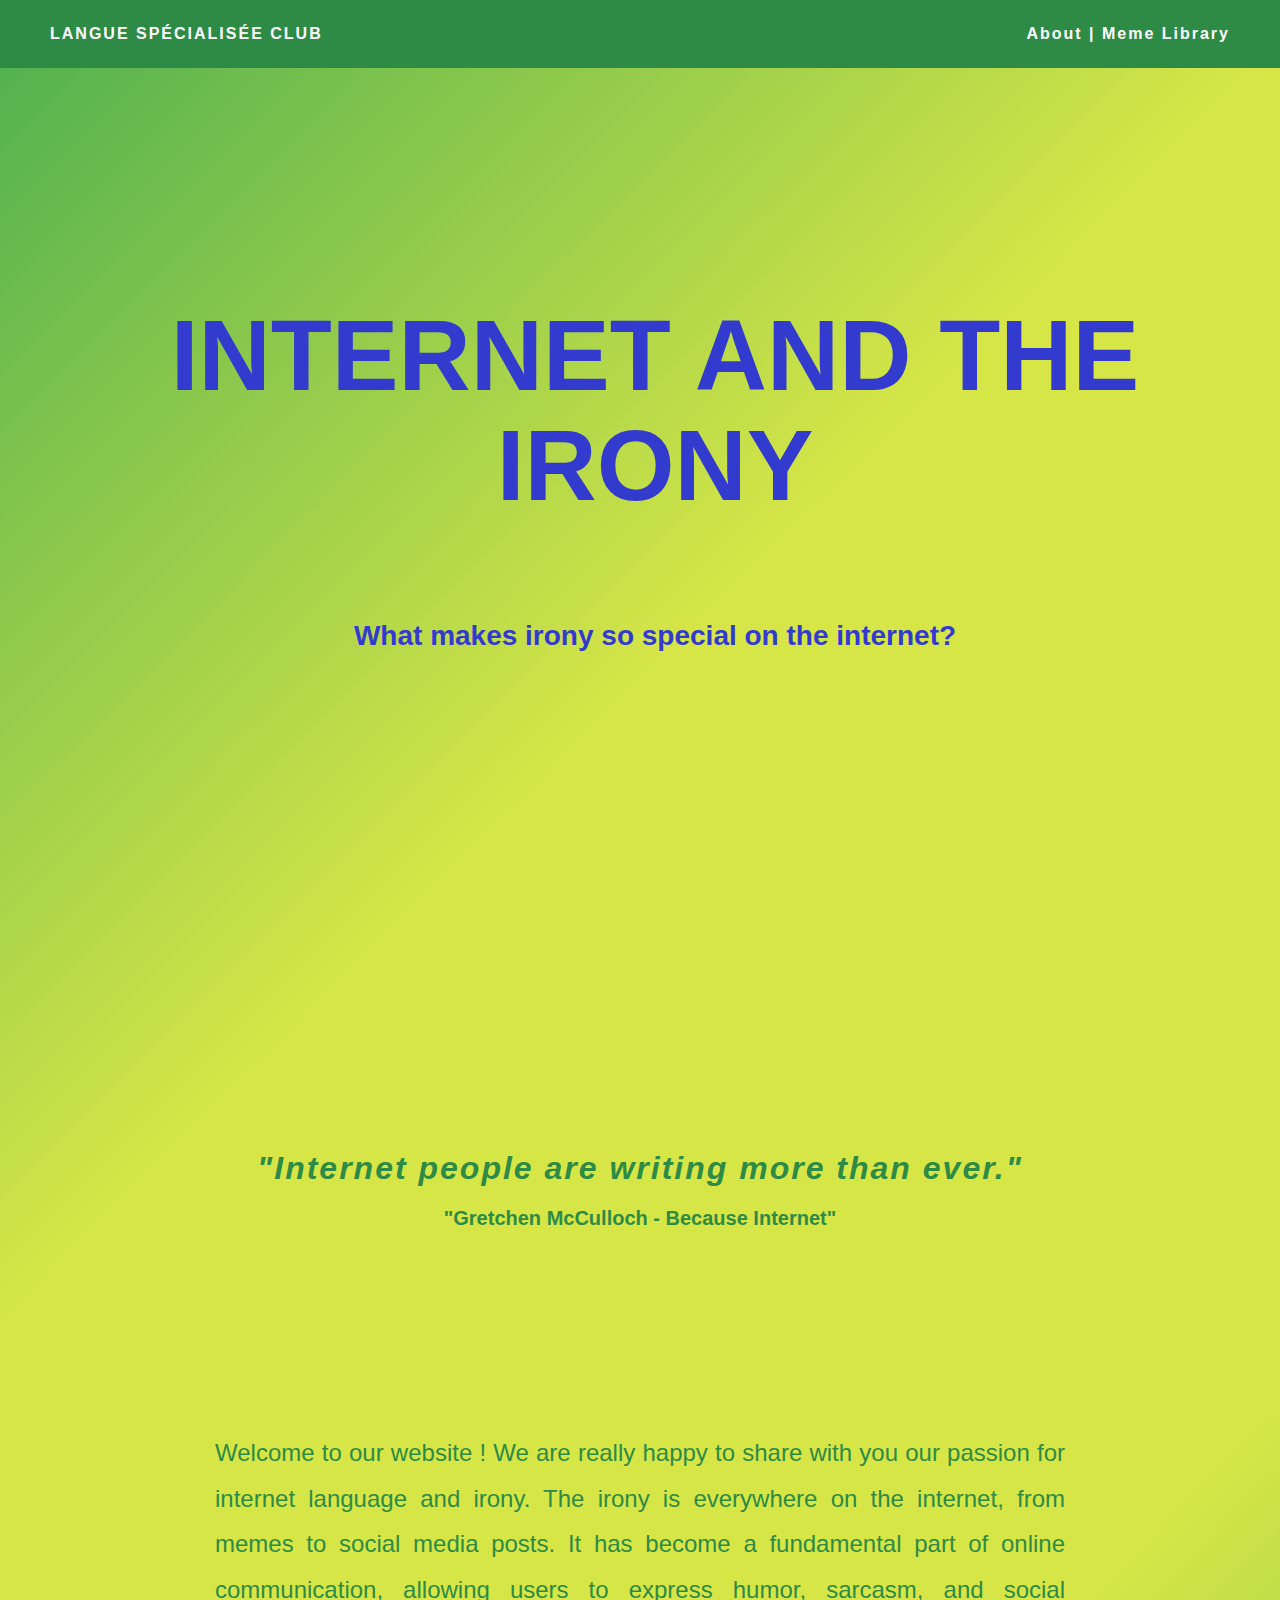
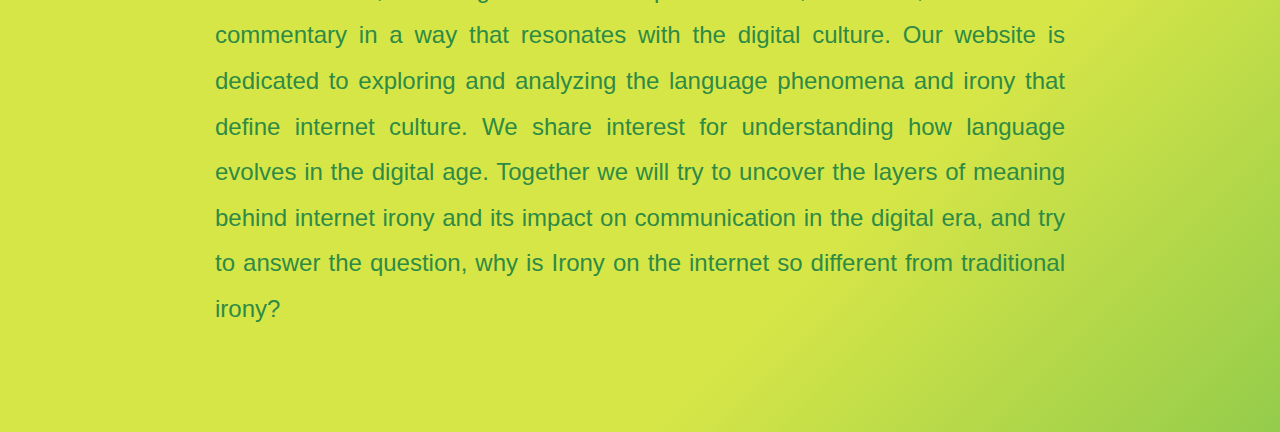
<file: Irony on the internet.html>
<!DOCTYPE html> 
<html lang="en">
<head>
    <meta charset="UTF-8">
    <title>The Irony On The Internet</title>

    <style>
        body {
            margin: 0;
            padding: 0;
            font-family: sans-serif;
            background: linear-gradient(135deg, #4caf50, #d7e647, #D7E647, #4CAF50, #2e8b45);
            background-size: 100% 200%; 
            color: #333bcf;
        }

        /* --- BANNIÈRE EN HAUT --- */
        .banner {
            width: 100%;
            background-color: #2e8b45; 
            color: white;
            display: flex;
            justify-content: space-between;
            align-items: center;
            padding: 25px 50px;
            font-size: 16px;
            font-weight: bold;
            letter-spacing: 2px;
            position: fixed;
            top: 0;
            left: 0;
            z-index: 1000;
        }

        .banner-left {
            flex: 1;
        }

        .banner-right {
            flex: 0 0 auto;
            margin-right: 100px;
        }

        /* couleur du texte langue spécialisée club en haut à gauche */
        .banner a {
            color: #ffffff;
            text-decoration: none;
            transition: opacity 0.3s ease;
        }

        .banner a:hover {
            opacity: 0.7;
        }

        /* --- Container du titre Irony on the internet --- */
        .container {
            text-align: center;
            padding: 300px 20px 20px 50px; /* décalage à cause de la bannière */
            min-height: 90vh;
        }

         /* --- paramètres titre Irony on the internet --- */
        .title {
            font-size: 100px;
            font-weight: 900;
            line-height: 1.1;
            margin: 0;
            animation: uprise 1s ease-out forwards;
        }

         /* --- paramètres sous titre what makes it so special --- */
        .subtitle {
            font-size: 28px;
            font-style: normal;
            font-family: Arial, Helvetica, sans-serif;
            color: #333bcf; 
            margin-top: 100px;
            margin-bottom: 12px;
            font-weight: 600;
            animation: uprise 3s ease-out forwards;
        }

        @keyframes uprise {
            0% {
                opacity: 0;
                transform: translateY(50px);
            }
            100% {
                opacity: 1;
                transform: translateY(0);
            }
        }

          /* ---position quote Internet people are writing more than ever --- */
        .section {
    
            padding: 0px 0px;
            text-align: center;
        }
        .section h2 {
            margin-top: 20px;
            margin-bottom: 10px;
        }

        .section p {
            font-size: 100px;
            line-height: 1.6;
            max-width: 800px;
            margin: 0 auto;
            
          /* --- quote Internet people are writing more than ever --- */
        }.section h2 {
    font-size: 32px;
    font-style: italic;
    font-weight: 700;
    font-family: Arial, Helvetica, sans-serif;
    letter-spacing: 2px;
    margin-bottom: 20px;
}

/* --- Couleur et paramètres de quote Internet people are writing more than ever --- */
.quote-title {
    color: #2e8b45 !important;
}

/* --- paragraphe sous la quote --- */
.section p {
    font-size: 20px;
    font-family: "Arial", sans-serif;
    color: #2e8b45;
    font-weight: 300;
    line-height: 1.6;
    
 /* --- Name author of the quote --- */
} .Gretchen-McCulloch {
    font-size: 20px;
    font-weight: bold;
    font-family: "Arial", sans-serif;
    color: #2e8b45; 
    margin-bottom: 100px;
    margin-top: 1px;
}
/* --- Paragraph under the quote (Welcome to our website...) --- */
.section p {
    font-size: 24px;
    font-family: 'Lucida Sans', 'Lucida Sans Regular', 'Lucida Grande', 'Lucida Sans Unicode', Geneva, Verdana, sans-serif;
    color: #2e8b45;     
    line-height: 1.9;
    font-weight: 300;
    max-width: 850px;    /* keeps paragraph nicely centered */
    margin-left: 0 au;      /* centers the block */
    text-align: justify; /* optional: makes text cleaner */
    padding: 100px 0px;
    
}

    </style>
    
</head>

<body>

    <!-- BANNIÈRE -->
    <div class="banner">
        <div class="banner-left"><a href="333.html">LANGUE SPÉCIALISÉE CLUB</a></div>
        <div class="banner-right">
            <a href="about.html">About |</a> <a href="meme-library.html"> Meme Library</a>
        </div>
    </div>


    <div class="container">
        <h1 class="title">INTERNET AND THE IRONY</h1>
        <h2 class="subtitle">What makes irony so special on the internet?</h2>

    </div>

    <!-- quote html -->
    <div class="section">
        <h2 class="quote-title">"Internet people are writing more than ever."</h2>
        <h3 class="Gretchen-McCulloch">"Gretchen McCulloch - Because Internet"</h3>

        <p>
            Welcome to our website ! 
            We are really happy to share with you our passion for internet language and irony.
             The irony is everywhere on the internet, from memes to social media posts. It has become a fundamental part of online communication, allowing users to express humor, sarcasm, and social commentary in a way that resonates with the digital culture.
                Our website is dedicated to exploring and analyzing the language phenomena and irony that define internet culture. We share interest for understanding how language evolves in the digital age.
                Together we will try to uncover the layers of meaning behind internet irony and its impact on communication in the digital era, and try to answer the question, why is Irony on the internet so different from traditional irony?
            
        </p>
    </div>

</body>

</html>
</file>
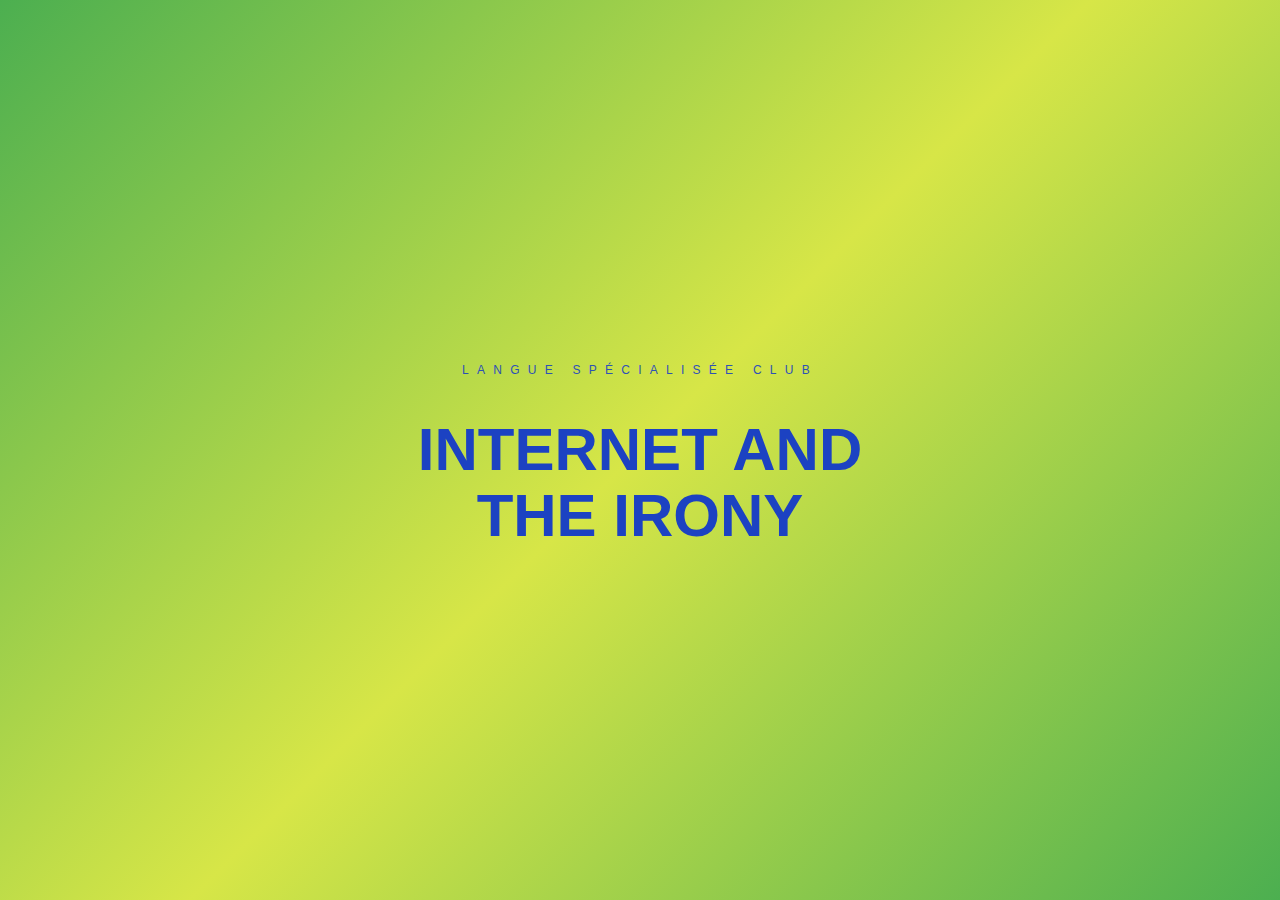
<file: second try.html>
<!DOCTYPE html>
<html lang="en">
<head>
    <meta charset="UTF-8">
    <title>Internet and the Irony</title>

    <style>
        /* --- Full screen gradient background --- */
        body {
            margin: 0;
            padding: 0;
            height: 100vh;
            display: flex;
            justify-content: center;
            align-items: center;
            background: linear-gradient(135deg, #4CAF50, #D7E647, #4CAF50);
            background-size: cover;
            font-family: Arial, Helvetica, sans-serif;
        }

        /* --- Centered container --- */
        .container {
            text-align: center;
            color: rgb(28, 66, 194);
        }

        /* --- Small text on top --- */
        .subtitle {
            font-size: 12px;
            letter-spacing: 1cap;
            margin-bottom: 40px;
            opacity: 0.9;
            animation: uprise 1s ease-out forwards;
        }

        /* --- Big white title --- */
        .title {
            font-size: 60px;
            font-weight: 900;
            line-height: 1.1;
            margin: 0;
            animation: uprise 1s ease-out forwards;
            animation-delay: 0.3s; /* délai pour que le titre arrive après le sous-titre */
        }

        /* --- Uprise animation --- */
        @keyframes uprise {
            0% {
                opacity: 0;
                transform: translateY(50px);
            }
            100% {
                opacity: 1;
                transform: translateY(0);
            }
        }
    </style>
</head>

<body>

    <div class="container">
        <p class="subtitle">LANGUE SPÉCIALISÉE CLUB</p>
        <h1 class="title">INTERNET AND<br>THE IRONY</h1>
    </div>

</body>
</html>
</file>
